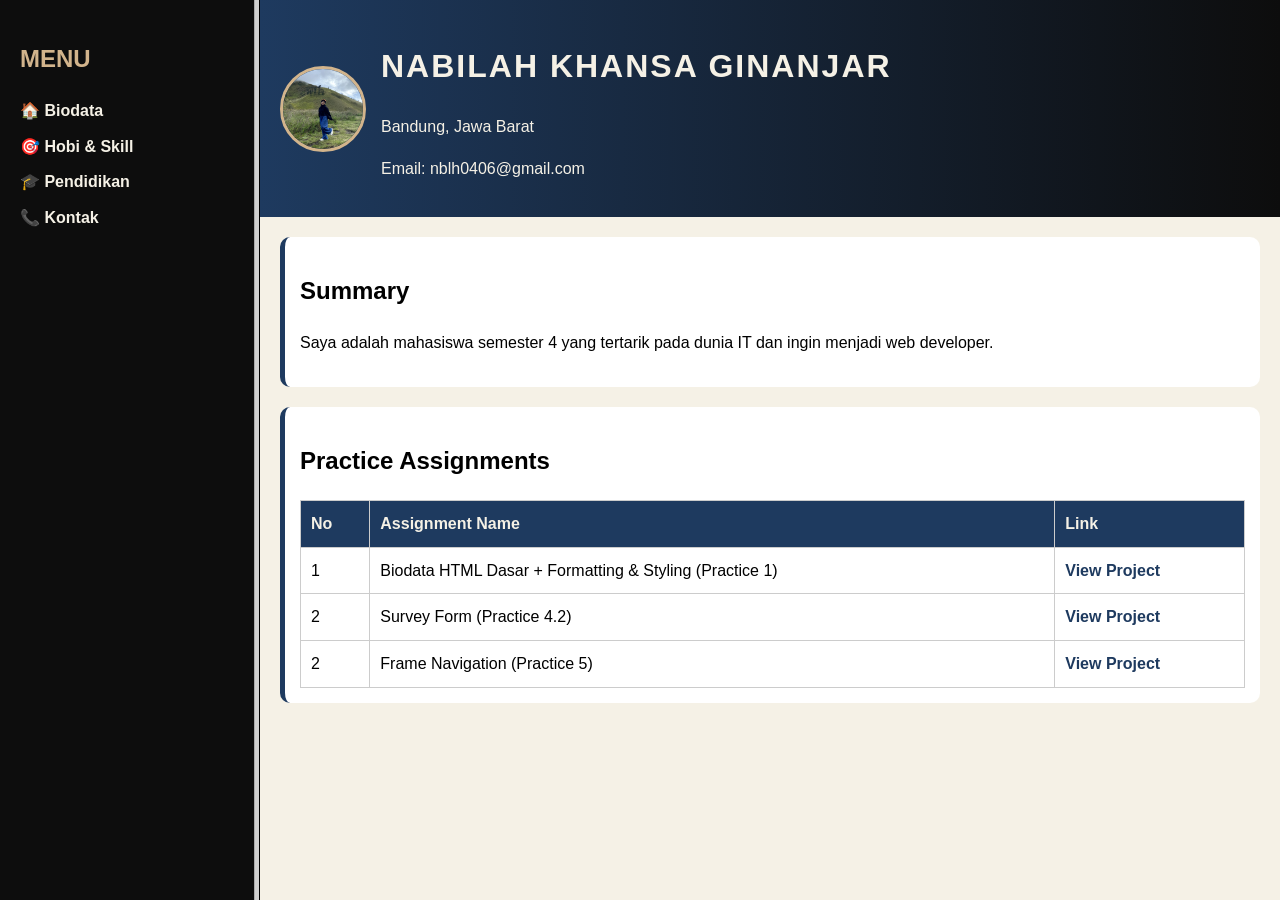
<file: index.html>
<!DOCTYPE html>
<html>
<head>
    <title>My Website - Nabilah Khansa Ginanjar</title>
</head>

<frameset cols="20%, 80%">
    <frame src="menu.html">
    <frame src="home.html" name="konten">
</frameset>

</html>
</file>
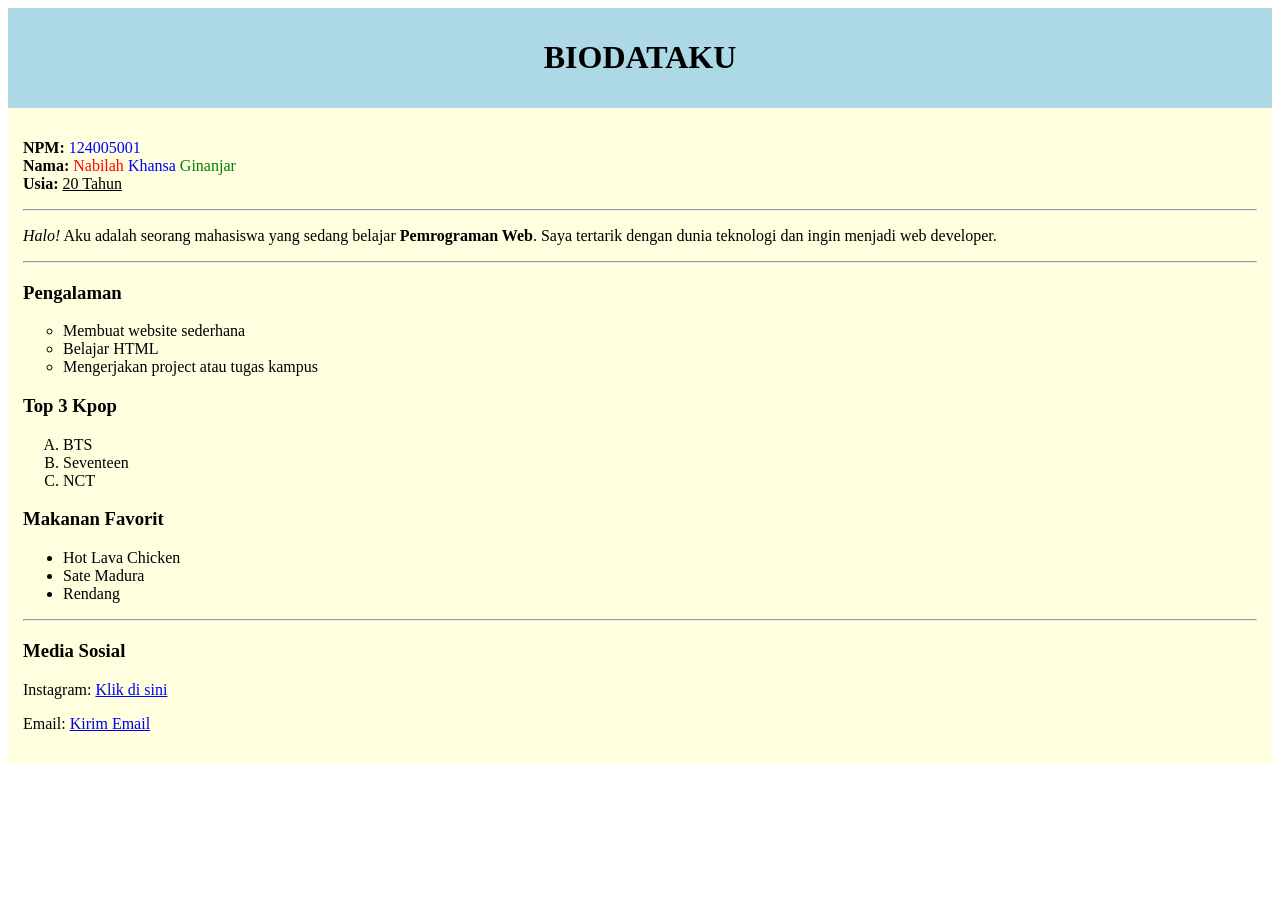
<file: Biodata3.html>
<!DOCTYPE html>
<html>
<head>
    <title>Biodataku</title>
</head>

<body>

    <div style="background-color: lightblue; padding: 10px;">
        <h1 align="center">BIODATAKU</h1>
    </div>

    <div style="background-color: lightyellow; padding: 15px;">

        <p>
            <b>NPM:</b> <font color="blue">124005001</font><br>
            <b>Nama:</b> 
            <span style="color:red;">Nabilah</span>
            <span style="color: blue;">Khansa</span> 
            <span style="color:green;">Ginanjar</span><br>
            <b>Usia:</b> <u>20 Tahun</u>
        </p>

        <hr>

        <p align="justify">
            <i>Halo!</i> Aku adalah seorang mahasiswa yang sedang belajar 
            <b>Pemrograman Web</b>. Saya tertarik dengan dunia teknologi dan ingin menjadi web developer.
        </p>

        <hr>

        <h3>Pengalaman</h3>
        <ul type="circle">
            <li>Membuat website sederhana</li>
            <li>Belajar HTML</li>
            <li>Mengerjakan project atau tugas kampus</li>
        </ul>

        <h3>Top 3 Kpop</h3>
        <ol type="A">
            <li>BTS</li>
            <li>Seventeen</li>
            <li>NCT</li>
        </ol>

        <h3>Makanan Favorit</h3>
        <ul>
            <li>Hot Lava Chicken</li>
            <li>Sate Madura</li>
            <li>Rendang</li>
        </ul>

        <hr>

        <h3>Media Sosial</h3>
        <p>
            Instagram: 
            <a href="https://www.instagram.com/nbiellakhnss?igsh=NjNzN2c4Y2dzbTNu" target="_blank">
                Klik di sini
            </a>
        </p>

        <p>
            Email: 
            <a href="mailto:nblh0406@gmail.com">
                Kirim Email
            </a>
        </p>

    </div>

</body>
</html>
</file>
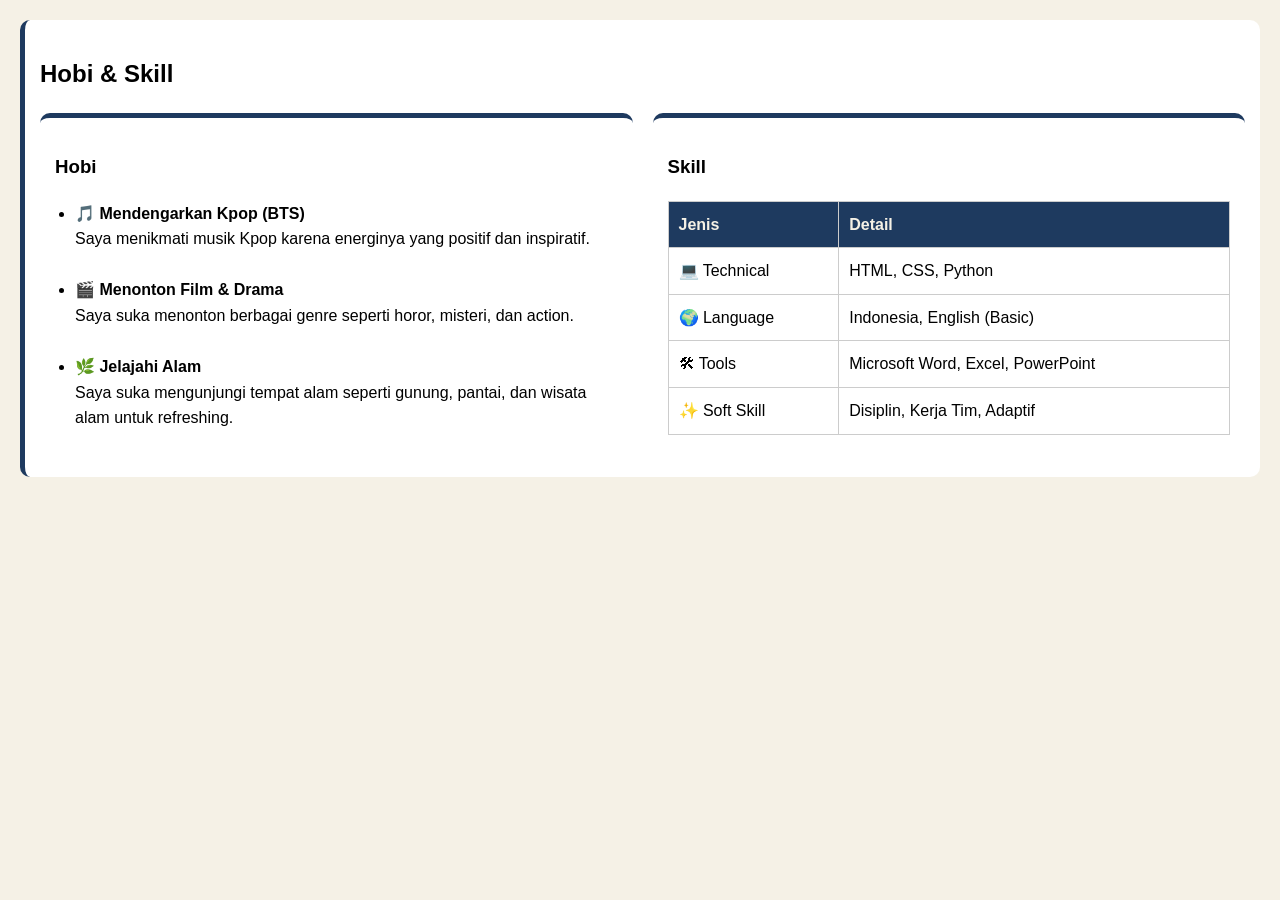
<file: hobi.html>
<!DOCTYPE html>
<html>
<head>
<title>Hobi & Skill</title>
<link rel="stylesheet" href="style.css">
</head>

<body>

<div class="content">

    <div class="box">
        <h2>Hobi & Skill</h2>

        <div class="grid">

            <div class="card">
                <h3>Hobi</h3>

                <ul>
                    <li>
                        <b>🎵 Mendengarkan Kpop (BTS)</b><br>
                        Saya menikmati musik Kpop karena energinya yang positif dan inspiratif.
                    </li><br>

                    <li>
                        <b>🎬 Menonton Film & Drama</b><br>
                        Saya suka menonton berbagai genre seperti horor, misteri, dan action.
                    </li><br>

                    <li>
                        <b>🌿 Jelajahi Alam</b><br>
                        Saya suka mengunjungi tempat alam seperti gunung, pantai, dan wisata alam untuk refreshing.
                    </li>
                </ul>
            </div>

            <div class="card">
                <h3>Skill</h3>

                <table>
                    <tr>
                        <th>Jenis</th>
                        <th>Detail</th>
                    </tr>

                    <tr>
                        <td>💻 Technical</td>
                        <td>HTML, CSS, Python</td>
                    </tr>

                    <tr>
                        <td>🌍 Language</td>
                        <td>Indonesia, English (Basic)</td>
                    </tr>

                    <tr>
                        <td>🛠 Tools</td>
                        <td>Microsoft Word, Excel, PowerPoint</td>
                    </tr>

                    <tr>
                        <td>✨ Soft Skill</td>
                        <td>Disiplin, Kerja Tim, Adaptif</td>
                    </tr>
                </table>

            </div>

        </div>

    </div>

</div>

</body>
</html>
</file>
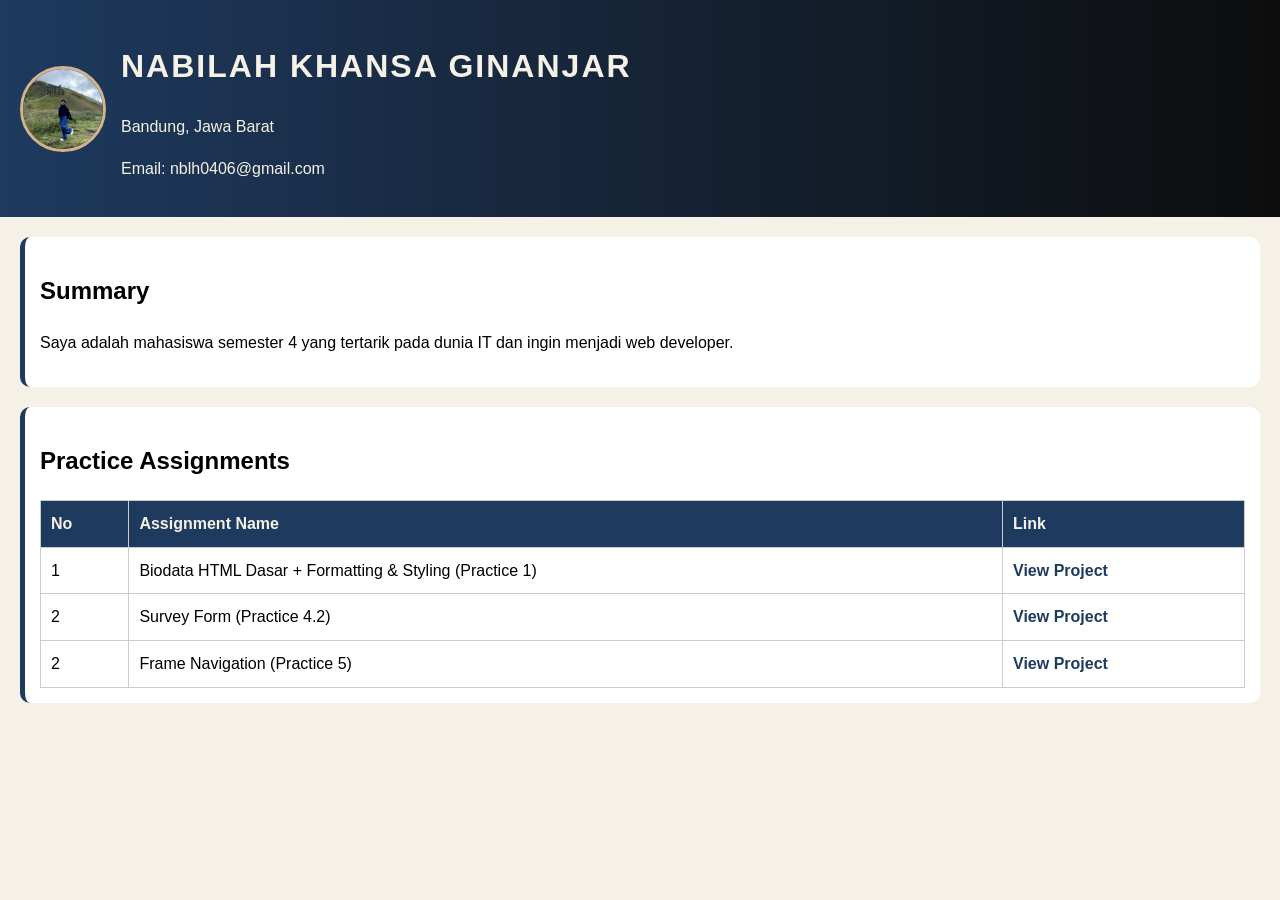
<file: home.html>
<!DOCTYPE html>
<html>
<head>
<link rel="stylesheet" href="style.css">
</head>

<body>

<div class="header">
    <img src="foto.jpg/WhatsApp Image 2025-06-22 at 23.20.29.jpeg">
    <div class="header-text">
        <h1>Nabilah Khansa Ginanjar</h1>
        <p>Bandung, Jawa Barat</p>
        <p>Email: nblh0406@gmail.com</p>
    </div>
</div>

<div class="content">

    <div class="box">
        <h2>Summary</h2>
        <p>
            Saya adalah mahasiswa semester 4 yang tertarik pada dunia IT dan ingin menjadi web developer.
        </p>
    </div>

    <div class="box">
        <h2>Practice Assignments</h2>

        <table>
            <tr>
                <th>No</th>
                <th>Assignment Name</th>
                <th>Link</th>
            </tr>

            <tr>
                <td>1</td>
                <td>Biodata HTML Dasar + Formatting & Styling (Practice 1)</td>
                <td><a href="latihan1.2.html">View Project</a></td>
            </tr>

            <tr>
                <td>2</td>
                <td>Survey Form (Practice 4.2)</td>
                <td><a href="survey.html">View Project</a></td>
            </tr>

            <tr>
                <td>2</td>
                <td>Frame Navigation (Practice 5)</td>
                <td><a href="index.html">View Project</a></td>
            </tr>
        </table>
    </div>

</div>

</body>
</html>
</file>
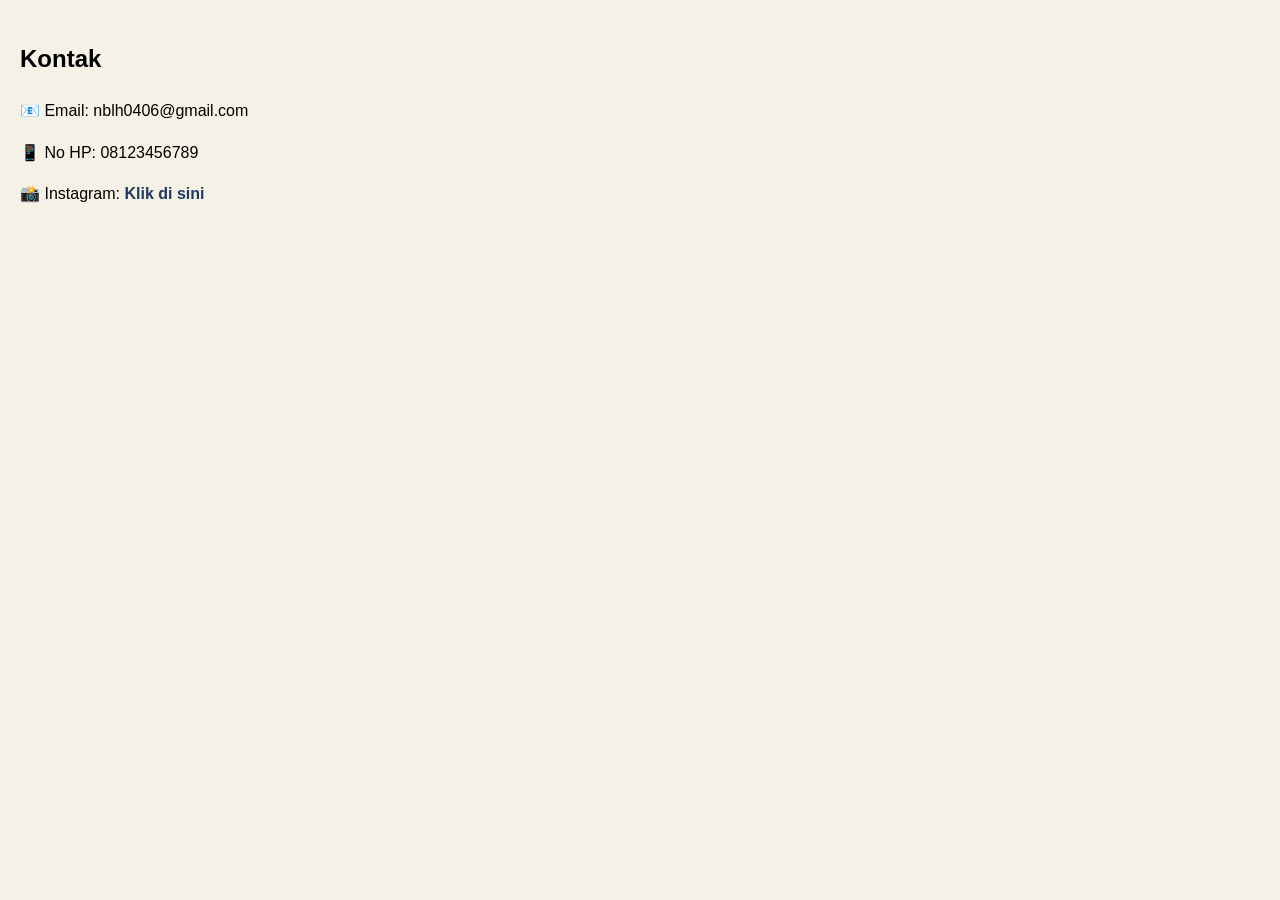
<file: kontak.html>
<!DOCTYPE html>
<html>
<head>
<link rel="stylesheet" href="style.css">
</head>

<body>
<div class="content">
    <div>
        <h2>Kontak</h2>

        <p>📧 Email: nblh0406@gmail.com</p>
        <p>📱 No HP: 08123456789</p>

        <p>
             📸 Instagram:
            <a href="https://instagram.com" target="_blank">Klik di sini</a>
        </p>
    </div>
</div>

</body>
</html>
</file>
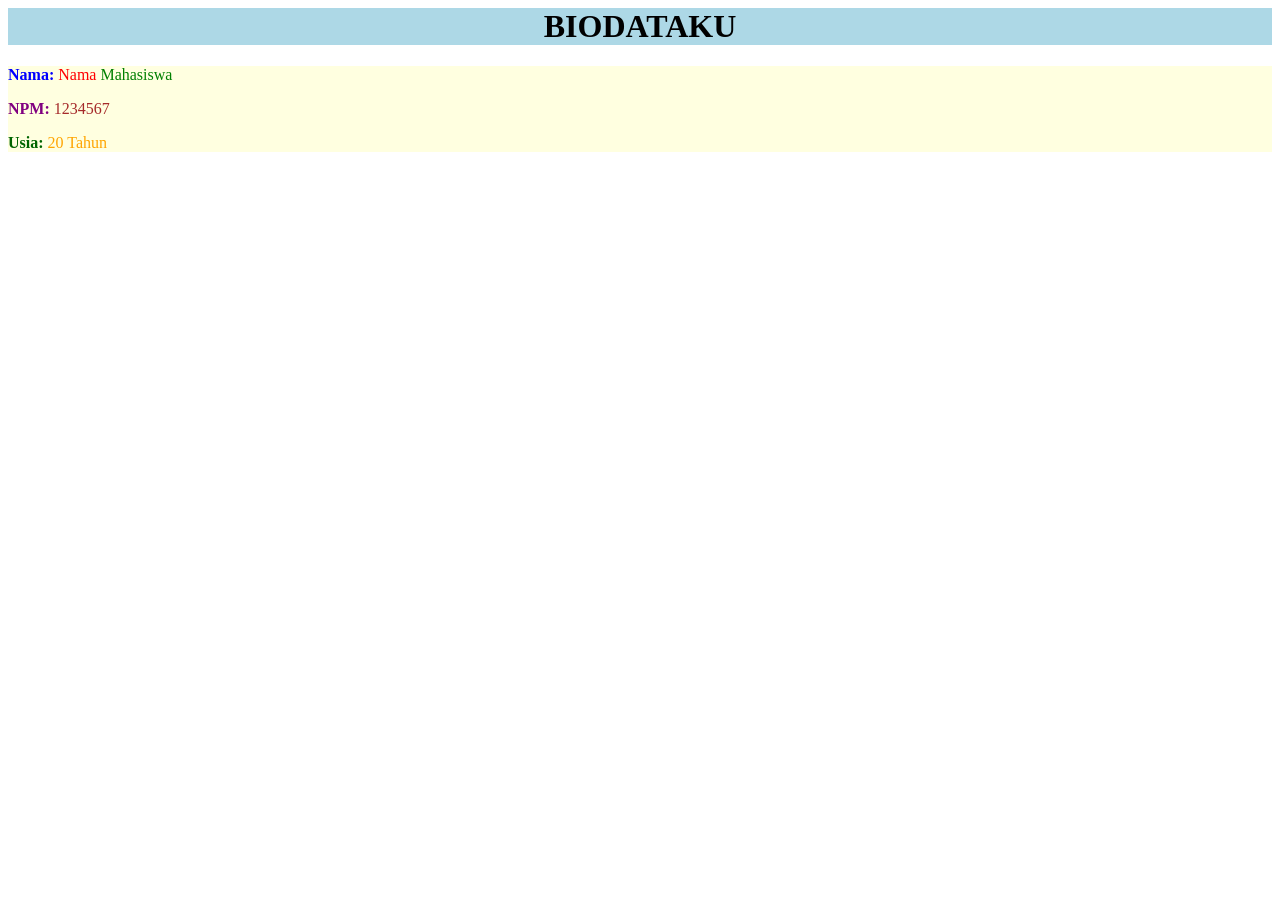
<file: latihan1.2.html>
<html>
<head>
    <title>Biodataku</title>
</head>

<body>

<div style="background-color: lightblue; text-align: center;">
    <h1>BIODATAKU</h1>
</div>

<div style="background-color: lightyellow;">

    <p>
        <b style="color:blue;">Nama:</b> 
        <span style="color:red;">Nama</span> 
        <span style="color:green;">Mahasiswa</span>
    </p>

    <p>
        <b style="color:purple;">NPM:</b> 
        <font color="brown">1234567</font>
    </p>

    <p>
        <b style="color:darkgreen;">Usia:</b> 
        <font color="orange">20 Tahun</font>
    </p>

</div>

</body>
</html>
</file>
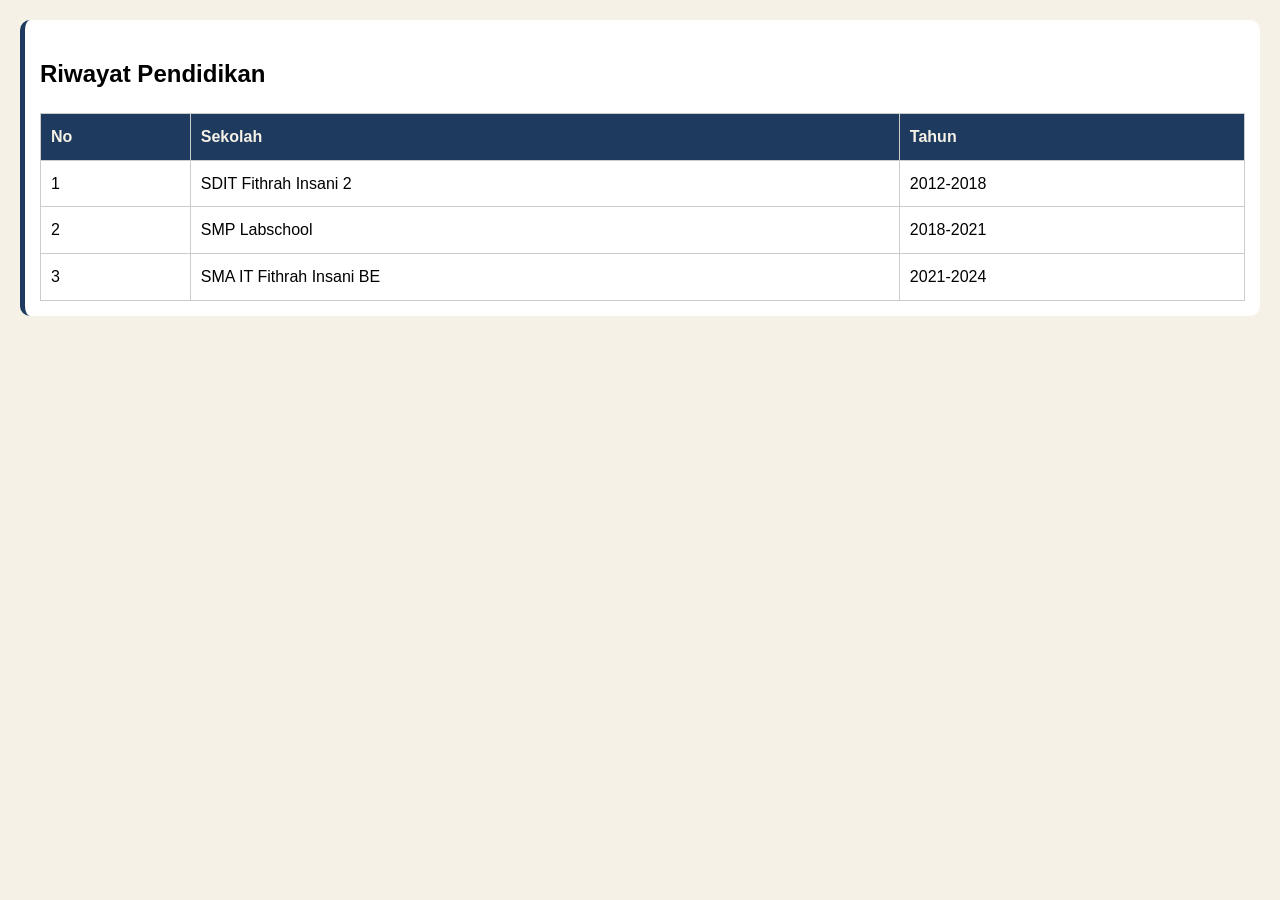
<file: pendidikan.html>
<!DOCTYPE html>
<html>
<head>
<link rel="stylesheet" href="style.css">
</head>

<body>

<div class="content">

    <div class="box">
        <h2>Riwayat Pendidikan</h2>

        <table>
            <tr>
                <th>No</th>
                <th>Sekolah</th>
                <th>Tahun</th>
            </tr>

            <tr>
                <td>1</td>
                <td>SDIT Fithrah Insani 2</td>
                <td>2012-2018</td>
            </tr>

            <tr>
                <td>2</td>
                <td>SMP Labschool</td>
                <td>2018-2021</td>
            </tr>

            <tr>
                <td>3</td>
                <td>SMA IT Fithrah Insani BE</td>
                <td>2021-2024</td>
            </tr>
        </table>
    </div>

</div>

</body>
</html>
</file>
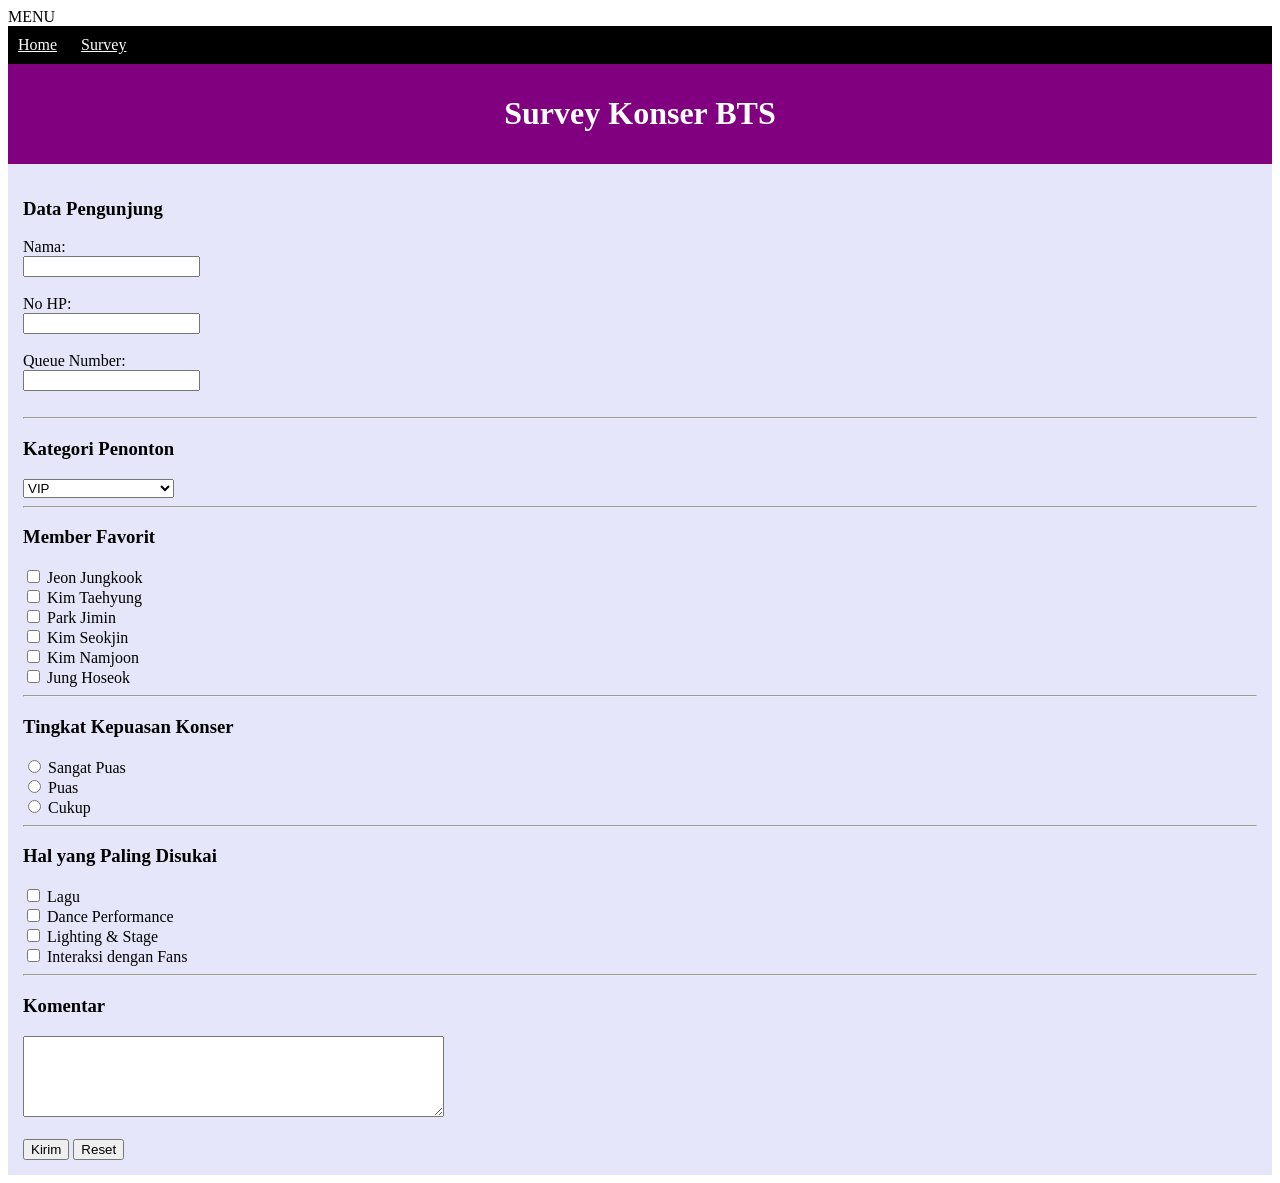
<file: survey.html>
<!DOCTYPE html>
<html>
<head>
    <title>Survey BTS</title>
</head>

<body>

    MENU 
    <div style="background-color: black; padding: 10px;">
        <a href="index.html" style="color:white; margin-right:20px;">Home</a>
        <a href="survey.html" style="color:white;">Survey</a>
    </div>

    <div style="background-color: purple; color:white; padding: 10px;">
        <h1 align="center">Survey Konser BTS</h1>
    </div>

    <div style="background-color: lavender; padding: 15px;">

        <form action="" method="post">

            <h3>Data Pengunjung</h3>
            Nama:<br><input type="text"><br><br>
            No HP:<br><input type="text"><br><br>
            Queue Number:<br><input type="text"><br><br>

            <hr>

            <h3>Kategori Penonton</h3>
            <select name="kategori">
                <option value="VIP">VIP</option>
                <option value="SS Seat">SS Seat</option>
                <option value="General S"> General S</option>
                <option value="Soundcheck Package">Soundcheck Package</option>
            </select>

            <hr>

            <h3>Member Favorit</h3>
            <input type="checkbox"> Jeon Jungkook<br>
            <input type="checkbox"> Kim Taehyung<br>
            <input type="checkbox"> Park Jimin<br>
            <input type="checkbox"> Kim Seokjin<br>
            <input type="checkbox"> Kim Namjoon<br>
            <input type="checkbox"> Jung Hoseok<br>

            <hr>

            <h3>Tingkat Kepuasan Konser</h3>
            <input type="radio" name="k"> Sangat Puas<br>
            <input type="radio" name="k"> Puas<br>
            <input type="radio" name="k"> Cukup<br>

            <hr>

            <h3>Hal yang Paling Disukai</h3>
            <input type="checkbox" name="suka" value="lagu"> Lagu<br>
            <input type="checkbox" name="suka" value="dance"> Dance Performance<br>
            <input type="checkbox" name="suka" value="lighting"> Lighting & Stage<br>
            <input type="checkbox" name="suka" value="interaksi"> Interaksi dengan Fans<br>

            <hr>

            <h3>Komentar</h3>
            <textarea rows="5" cols="50"></textarea>

            <br><br>

            <input type="submit" value="Kirim">
            <input type="reset" value="Reset">

        </form>

    </div>

</body>
</html>
</file>
<file: style.css>
body {
    font-family: 'Segoe UI', sans-serif;
    margin: 0;
    background-color: #f5f1e6;
    line-height: 1.6;
    transition: 0.4s; 
}

body.dark {
    background-color: #121212;
    color: #f5f1e6;
}

.header {
    background: linear-gradient(90deg, #1e3a5f, #0d0d0d);
    color: #f5f1e6;
    padding: 20px;
    display: flex;
    align-items: center;
    gap: 15px;
    animation: fadeIn 1s ease;
}

.header img {
    width: 80px;
    height: 80px;
    object-fit: cover;
    border-radius: 50%;
    border: 3px solid #d2b48c; 
}

.header h1 {
    letter-spacing: 2px;
    text-transform: uppercase;
}


.menu {
    background-color: #0d0d0d;
    height: 100vh;
    padding: 20px;
}

.menu h2 {
    color: #d2b48c; 
}

.menu a {
    display: block;
    color: #f5f1e6;
    margin: 10px 0;
    text-decoration: none;
    transition: 0.3s;
}

.menu a:hover {
    color: #d2b48c;
    padding-left: 5px;
}

.content {
    padding: 20px;
}

.box {
    background-color: #ffffff;
    padding: 15px;
    margin-bottom: 20px;
    border-radius: 10px;
    border-left: 5px solid #1e3a5f;
    transition: 0.3s;
    animation: fadeUp 0.8s ease;
}

.box:hover {
    transform: scale(1.02);
}

.grid {
    display: flex;
    gap: 20px;
    flex-wrap: wrap;
}

.card {
    flex: 1;
    min-width: 300px;
    background-color: #ffffff;
    padding: 15px;
    border-radius: 10px;
    border-top: 5px solid #1e3a5f;
    transition: 0.3s;
}

.card:hover {
    transform: translateY(-8px);
}

.card ul {
    padding-left: 20px;
}

table {
    width: 100%;
    border-collapse: collapse;
    margin-top: 10px;
}

th {
    background-color: #1e3a5f;
    color: #f5f1e6;
}

th, td {
    border: 1px solid #ccc;
    padding: 10px;
    text-align: left;
}

a {
    color: #1e3a5f;
    text-decoration: none;
    font-weight: bold;
}

a:hover {
    color: #d2b48c;
    text-decoration: underline;
}

.progress-bar {
    height: 10px;
    background-color: #1e3a5f;
    width: 0;
    animation: load 2s forwards;
}

img {
    transition: 0.4s;
}

img:hover {
    transform: scale(1.05);
}

@keyframes fadeUp {
    from {opacity: 0; transform: translateY(20px);}
    to {opacity: 1; transform: translateY(0);}
}

@keyframes load {
    from {width: 0;}
}

@media screen and (max-width: 768px) {
    .grid {
        flex-direction: column;
    }
}
</file>
